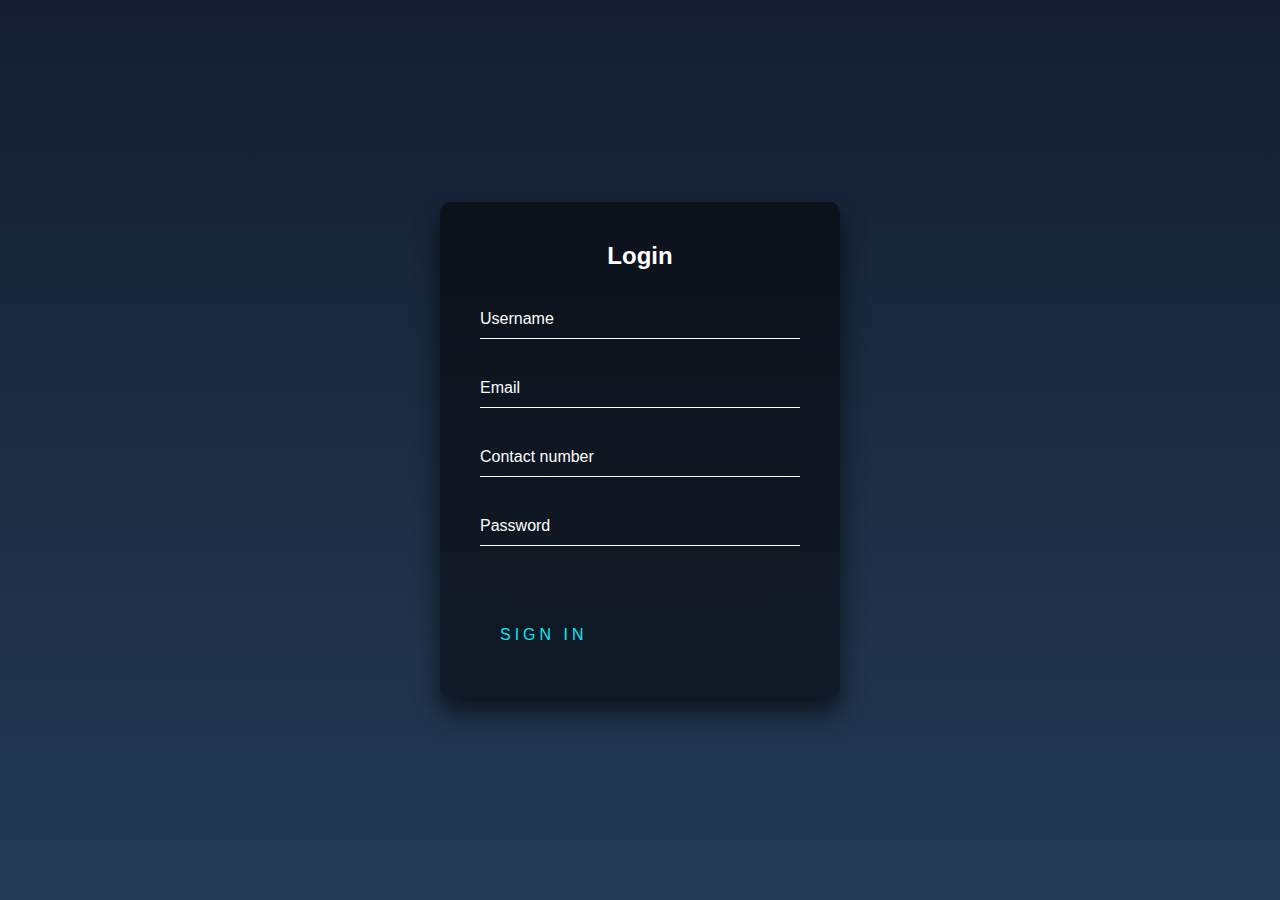
<file: index.html>
<!DOCTYPE html>
<html lang="en">
<head>
    <meta charset="UTF-8">
    <meta http-equiv="X-UA-Compatible" content="IE=edge">
    <meta name="viewport" content="width=device-width, initial-scale=1.0">
    <title>sign  in</title>
    <link rel="stylesheet" href="input.css">
</head>
<body>
    <div class="login-box">
  <h2>Login</h2>
  <form>
    <div class="user-box">
      <input type="text" name="" required="">
      <label>Username</label>
    </div>
    <div class="user-box">
      <input type="password" name="" required="">
      <label>Email</label>
    </div>
    <div class="user-box">
      <input type="password" name="" required="">
      <label>Contact number</label>
    </div> <div class="user-box">
      <input type="password" name="" required="">
      <label>Password</label>
    </div>
    <a href="#">
      <span></span>
      <span></span>
      <span></span>
      <span></span>
      Sign in
    </a>
  </form>
</div>
</body>
</html>
</file>
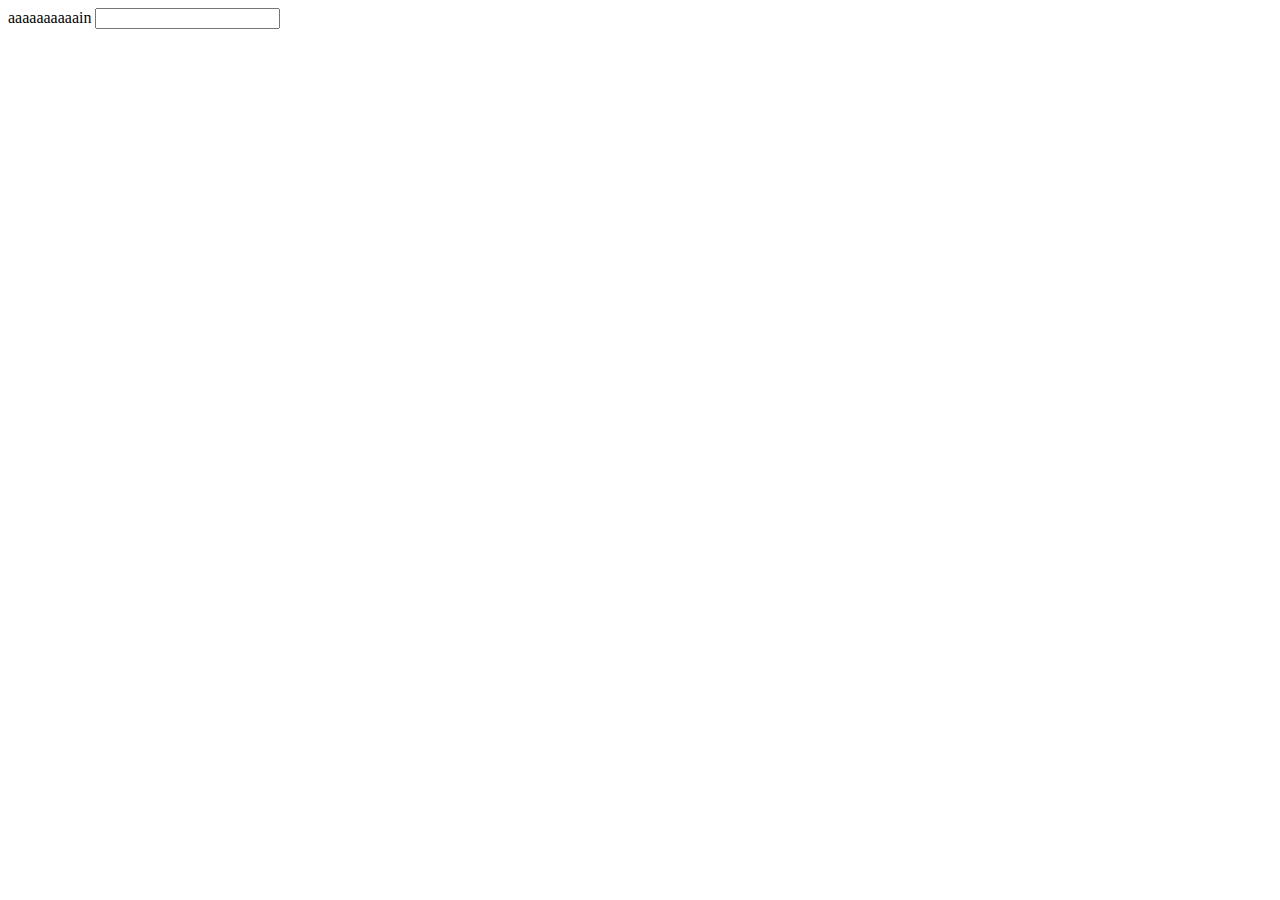
<file: product.html>
<!DOCTYPE html>
<html lang="en">
<head>
    <meta charset="UTF-8">
    <meta http-equiv="X-UA-Compatible" content="IE=edge">
    <meta name="viewport" content="width=device-width, initial-scale=1.0">
    <title>Document</title>
</head>
<body>
    aaaaaaaaaain
    <input type="jlhd" name="" id="">
</body>
</html>
</file>
<file: input.css>
html {
    height: 100%;
  }
  body {
    margin:0;
    padding:0;
    font-family: sans-serif;
    background: linear-gradient(#141e30, #243b55);
  }
  
  .login-box {
    position: absolute;
    top: 50%;
    left: 50%;
    width: 400px;
    padding: 40px;
    transform: translate(-50%, -50%);
    background: rgba(0,0,0,.5);
    box-sizing: border-box;
    box-shadow: 0 15px 25px rgba(0,0,0,.6);
    border-radius: 10px;
  }
  
  .login-box h2 {
    margin: 0 0 30px;
    padding: 0;
    color: #fff;
    text-align: center;
  }
  
  .login-box .user-box {
    position: relative;
  }
  
  .login-box .user-box input {
    width: 100%;
    padding: 10px 0;
    font-size: 16px;
    color: #fff;
    margin-bottom: 30px;
    border: none;
    border-bottom: 1px solid #fff;
    outline: none;
    background: transparent;
  }
  .login-box .user-box label {
    position: absolute;
    top:0;
    left: 0;
    padding: 10px 0;
    font-size: 16px;
    color: #fff;
    pointer-events: none;
    transition: .5s;
  }
  
  .login-box .user-box input:focus ~ label,
  .login-box .user-box input:valid ~ label {
    top: -20px;
    left: 0;
    color: #03e9f4;
    font-size: 12px;
  }
  
  .login-box form a {
    position: relative;
    display: inline-block;
    padding: 10px 20px;
    color: #03e9f4;
    font-size: 16px;
    text-decoration: none;
    text-transform: uppercase;
    overflow: hidden;
    transition: .5s;
    margin-top: 40px;
    letter-spacing: 4px
  }
  
  .login-box a:hover {
    background: #03e9f4;
    color: #fff;
    border-radius: 5px;
    box-shadow: 0 0 5px #03e9f4,
                0 0 25px #03e9f4,
                0 0 50px #03e9f4,
                0 0 100px #03e9f4;
  }
  
  .login-box a span {
    position: absolute;
    display: block;
  }
  
  .login-box a span:nth-child(1) {
    top: 0;
    left: -100%;
    width: 100%;
    height: 2px;
    background: linear-gradient(90deg, transparent, #03e9f4);
    animation: btn-anim1 1s linear infinite;
  }
  
  @keyframes btn-anim1 {
    0% {
      left: -100%;
    }
    50%,100% {
      left: 100%;
    }
  }
  
  .login-box a span:nth-child(2) {
    top: -100%;
    right: 0;
    width: 2px;
    height: 100%;
    background: linear-gradient(180deg, transparent, #03e9f4);
    animation: btn-anim2 1s linear infinite;
    animation-delay: .25s
  }
  
  @keyframes btn-anim2 {
    0% {
      top: -100%;
    }
    50%,100% {
      top: 100%;
    }
  }
  
  .login-box a span:nth-child(3) {
    bottom: 0;
    right: -100%;
    width: 100%;
    height: 2px;
    background: linear-gradient(270deg, transparent, #03e9f4);
    animation: btn-anim3 1s linear infinite;
    animation-delay: .5s
  }
  
  @keyframes btn-anim3 {
    0% {
      right: -100%;
    }
    50%,100% {
      right: 100%;
    }
  }
  
  .login-box a span:nth-child(4) {
    bottom: -100%;
    left: 0;
    width: 2px;
    height: 100%;
    background: linear-gradient(360deg, transparent, #03e9f4);
    animation: btn-anim4 1s linear infinite;
    animation-delay: .75s
  }
  
  @keyframes btn-anim4 {
    0% {
      bottom: -100%;
    }
    50%,100% {
      bottom: 100%;
    }
  }
</file>
